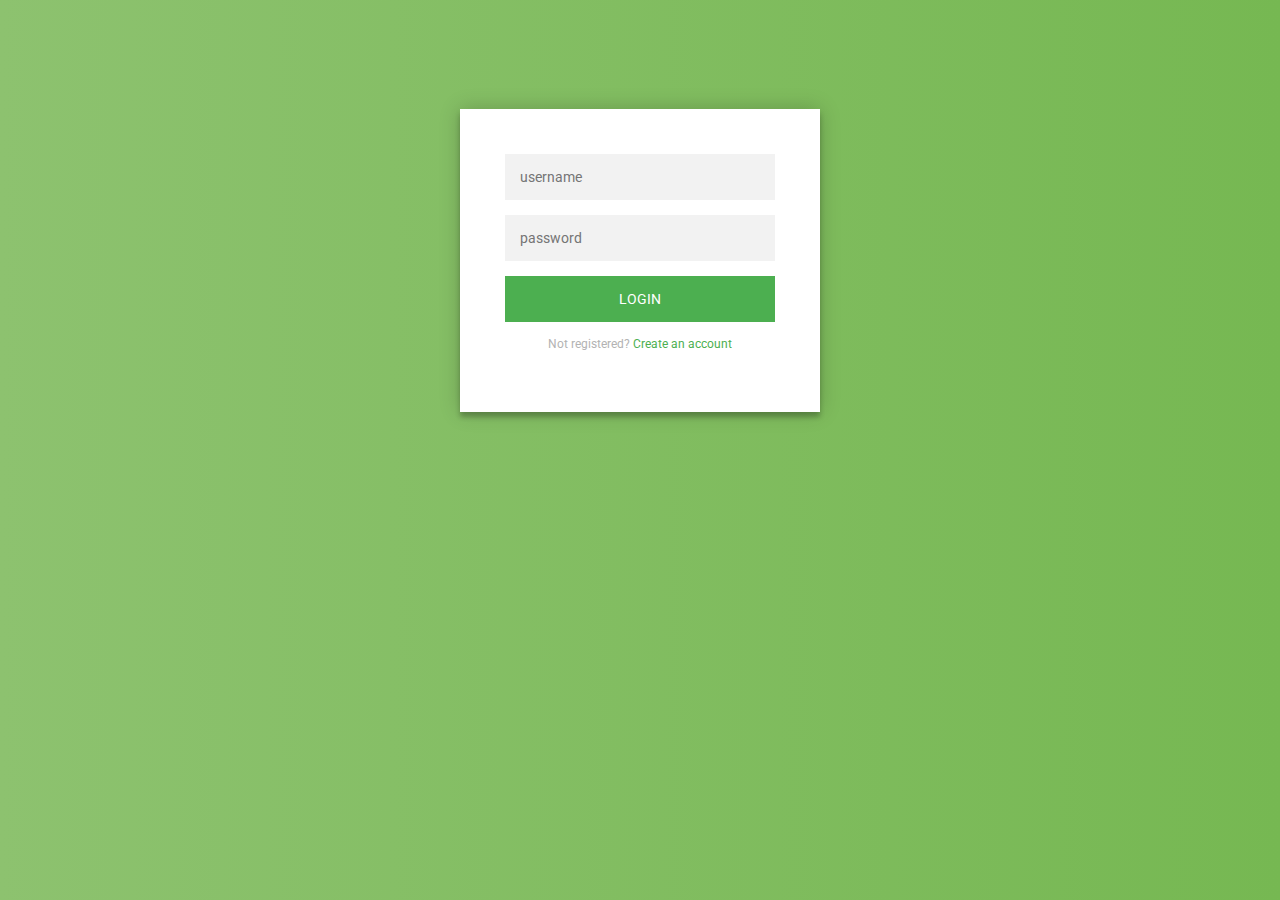
<file: login.html>
<html>
<head>
<style>

@import url(https://fonts.googleapis.com/css?family=Roboto:300);

.login-page {
  width: 360px;
  padding: 8% 0 0;
  margin: auto;
}
.form {
  position: relative;
  z-index: 1;
  background: #FFFFFF;
  max-width: 360px;
  margin: 0 auto 100px;
  padding: 45px;
  text-align: center;
  box-shadow: 0 0 20px 0 rgba(0, 0, 0, 0.2), 0 5px 5px 0 rgba(0, 0, 0, 0.24);
}
.form input {
  font-family: "Roboto", sans-serif;
  outline: 0;
  background: #f2f2f2;
  width: 100%;
  border: 0;
  margin: 0 0 15px;
  padding: 15px;
  box-sizing: border-box;
  font-size: 14px;
}
.form button {
  font-family: "Roboto", sans-serif;
  text-transform: uppercase;
  outline: 0;
  background: #4CAF50;
  width: 100%;
  border: 0;
  padding: 15px;
  color: #FFFFFF;
  font-size: 14px;
  -webkit-transition: all 0.3 ease;
  transition: all 0.3 ease;
  cursor: pointer;
}
.form button:hover,.form button:active,.form button:focus {
  background: #43A047;
}
.form .message {
  margin: 15px 0 0;
  color: #b3b3b3;
  font-size: 12px;
}
.form .message a {
  color: #4CAF50;
  text-decoration: none;
}
.form .register-form {
  display: none;
}
.container {
  position: relative;
  z-index: 1;
  max-width: 300px;
  margin: 0 auto;
}
.container:before, .container:after {
  content: "";
  display: block;
  clear: both;
}
.container .info {
  margin: 50px auto;
  text-align: center;
}
.container .info h1 {
  margin: 0 0 15px;
  padding: 0;
  font-size: 36px;
  font-weight: 300;
  color: #1a1a1a;
}
.container .info span {
  color: #4d4d4d;
  font-size: 12px;
}
.container .info span a {
  color: #000000;
  text-decoration: none;
}
.container .info span .fa {
  color: #EF3B3A;
}
body {
  background: #76b852; /* fallback for old browsers */
  background: -webkit-linear-gradient(right, #76b852, #8DC26F);
  background: -moz-linear-gradient(right, #76b852, #8DC26F);
  background: -o-linear-gradient(right, #76b852, #8DC26F);
  background: linear-gradient(to left, #76b852, #8DC26F);
  font-family: "Roboto", sans-serif;
  -webkit-font-smoothing: antialiased;
  -moz-osx-font-smoothing: grayscale;      
}

</style>
</head>
<body>
<script type="text/javascript" src="login.js"></script>
<div class="login-page">
  <div class="form">
    <form class="register-form">
      <input type="text" placeholder="name"/>
      <input type="password" placeholder="password"/>
      <input type="text" placeholder="email address"/>
      <button>create</button>
      <p class="message">Already registered? <a href="signup.html">Sign In</a></p>
    </form>
    <form class="login-form">
      <input type="text" placeholder="username"/>
      <input type="password" placeholder="password"/>
      <button>login</button>
      <p class="message">Not registered? <a href="signup.html">Create an account</a></p>
    </form>
  </div>
</body>
</html>
</div>
</file>
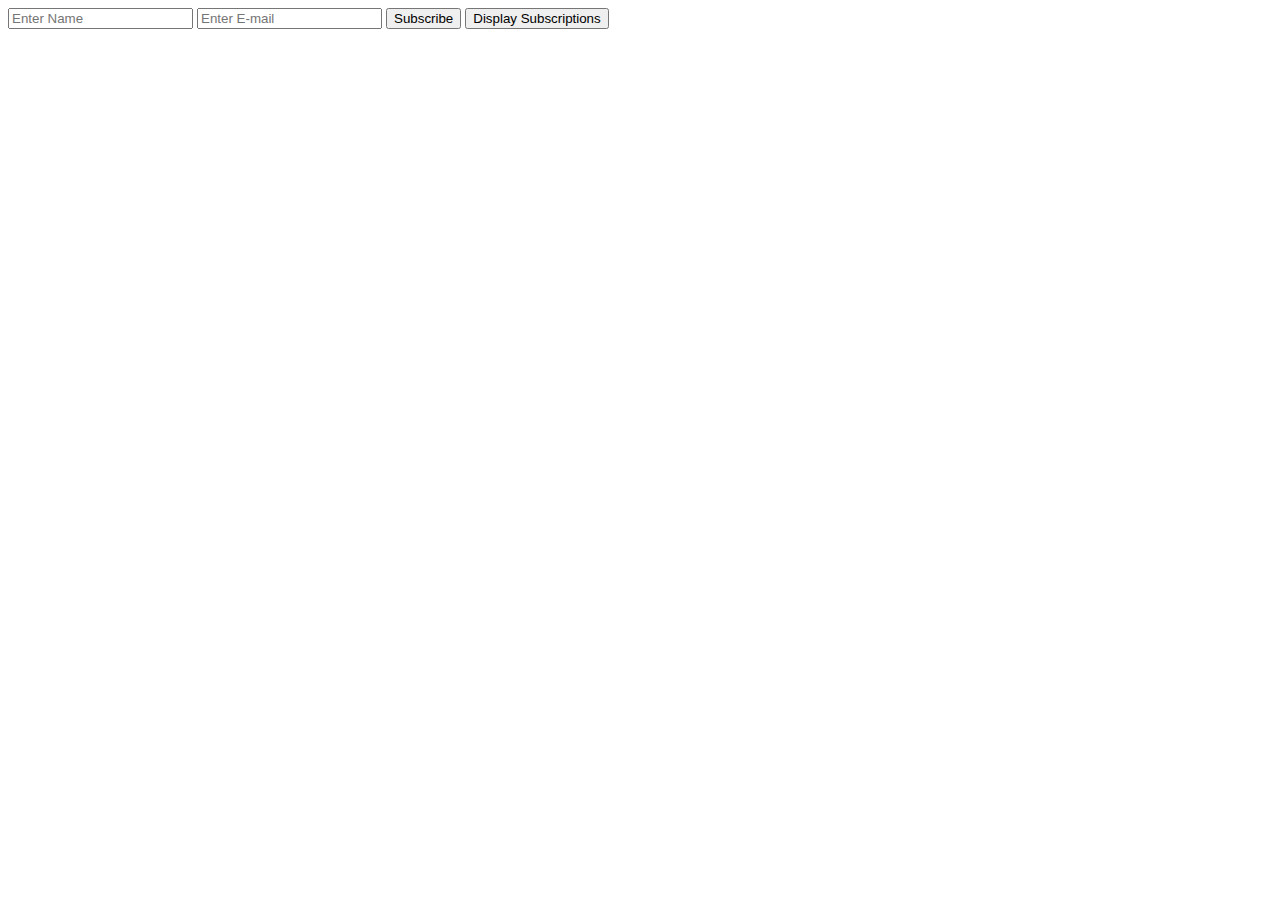
<file: Newsletter.html>
<html>
<head>
<title> Newsletter </title>
<script type="text/javascript">
b=new Array()
i=0
function addRec()
  {
     b[i]=new Array(2) 
	 b[i][0]=document.f1.no1.value
	 b[i][1]=document.f1.no2.value
	 i++
	 document.f1.no1.value=""
	 document.f1.no2.value=""
   }

function disp()
{
   document.write("<table border=1><tr><td>Name</td><td>E-mail Address</td>")
   for (i=0;i<b.length;i++)
      {
	     document.write("<tr>")
	   	 
          for(j=0;j<2;j++)
             {
                document.write("<td>"+b[i][j]+"</td>")
             }
            document.write("<tr>")
      }
 document.write("</table>")	  
}   
function empty()
{
   name=document.f1.no1.value
   email=document.f1.no2.value
   if((name=="") && (email==""))
        alert("Both the fields are mandatory")
}
</script>
</head>
<body>
<form name="f1">
<input type="text" name="no1" placeholder="Enter Name" onblur="empty()">
<input type="email" name="no2" placeholder="Enter E-mail" onblur="empty()">
<input type="button" value="Subscribe" onclick="addRec()">
<input type="button" value="Display Subscriptions" onclick="disp()">
</form>
</body>
</html>
</file>
